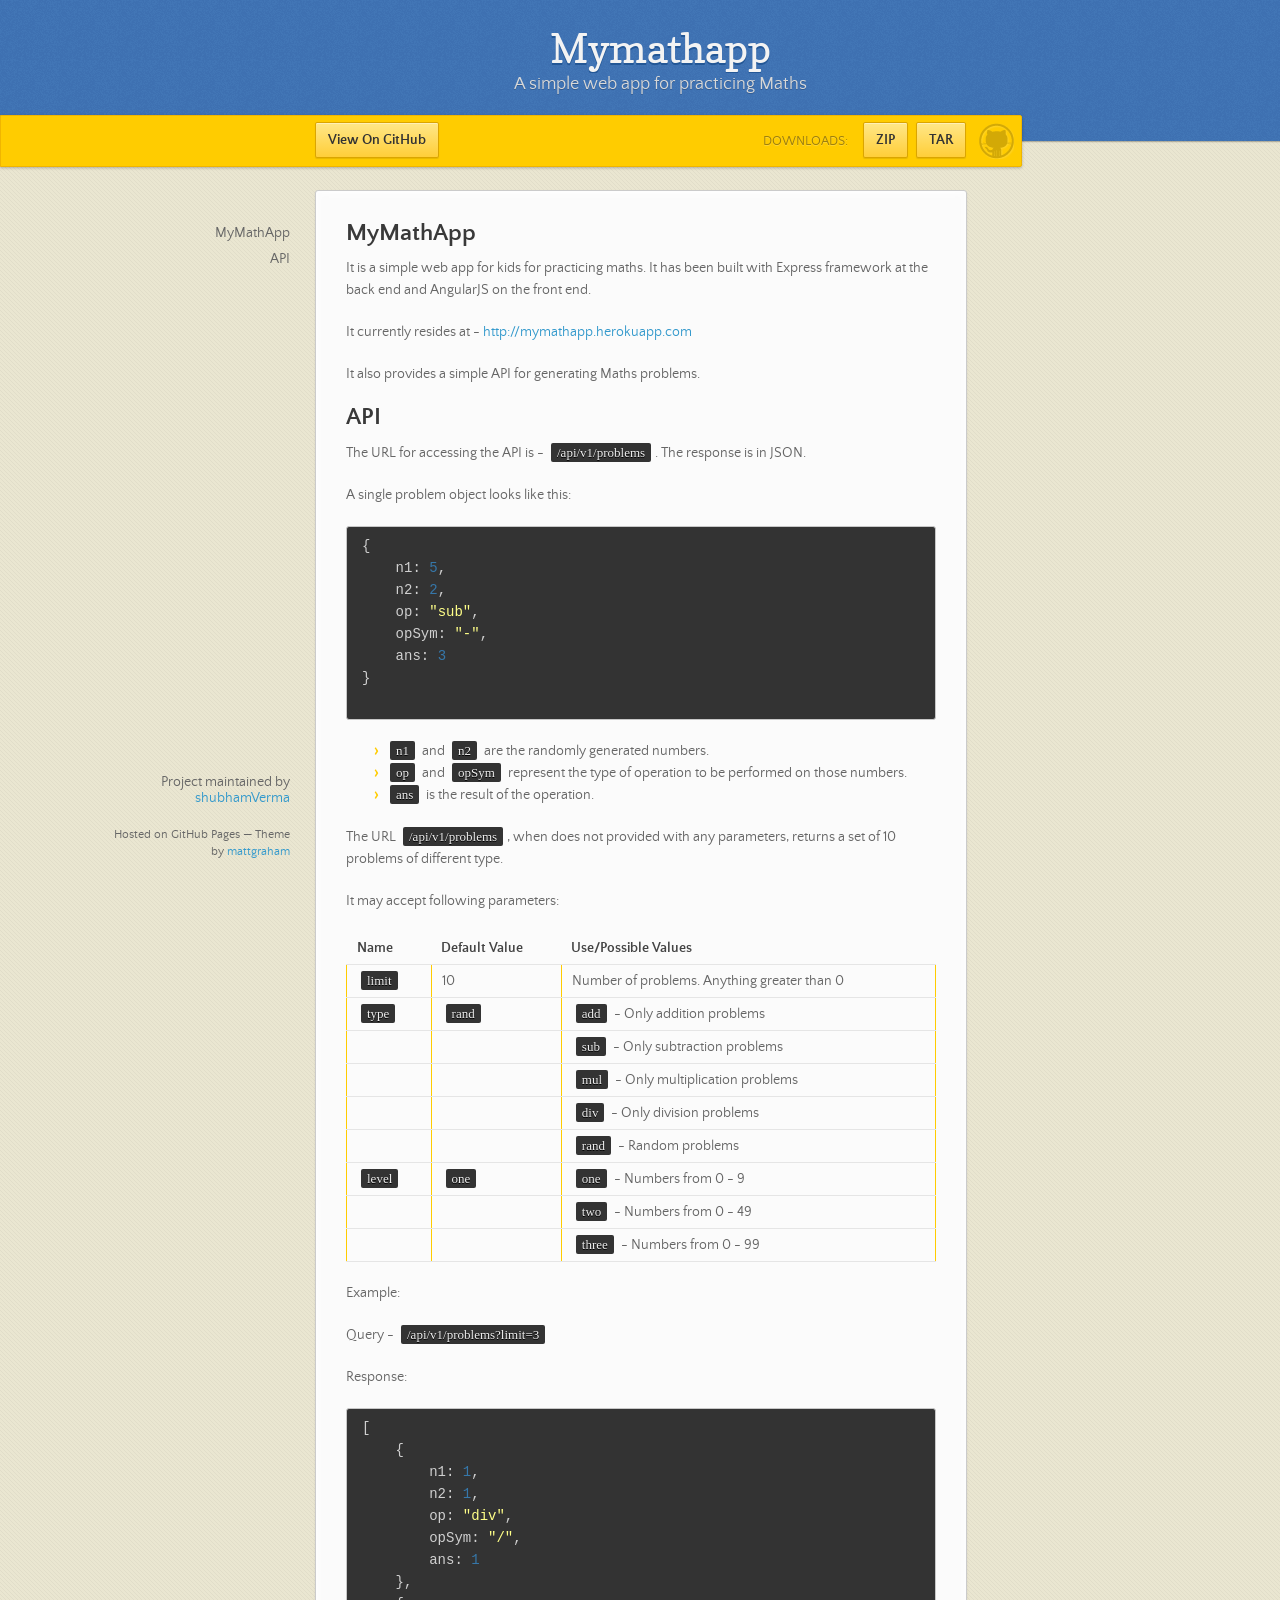
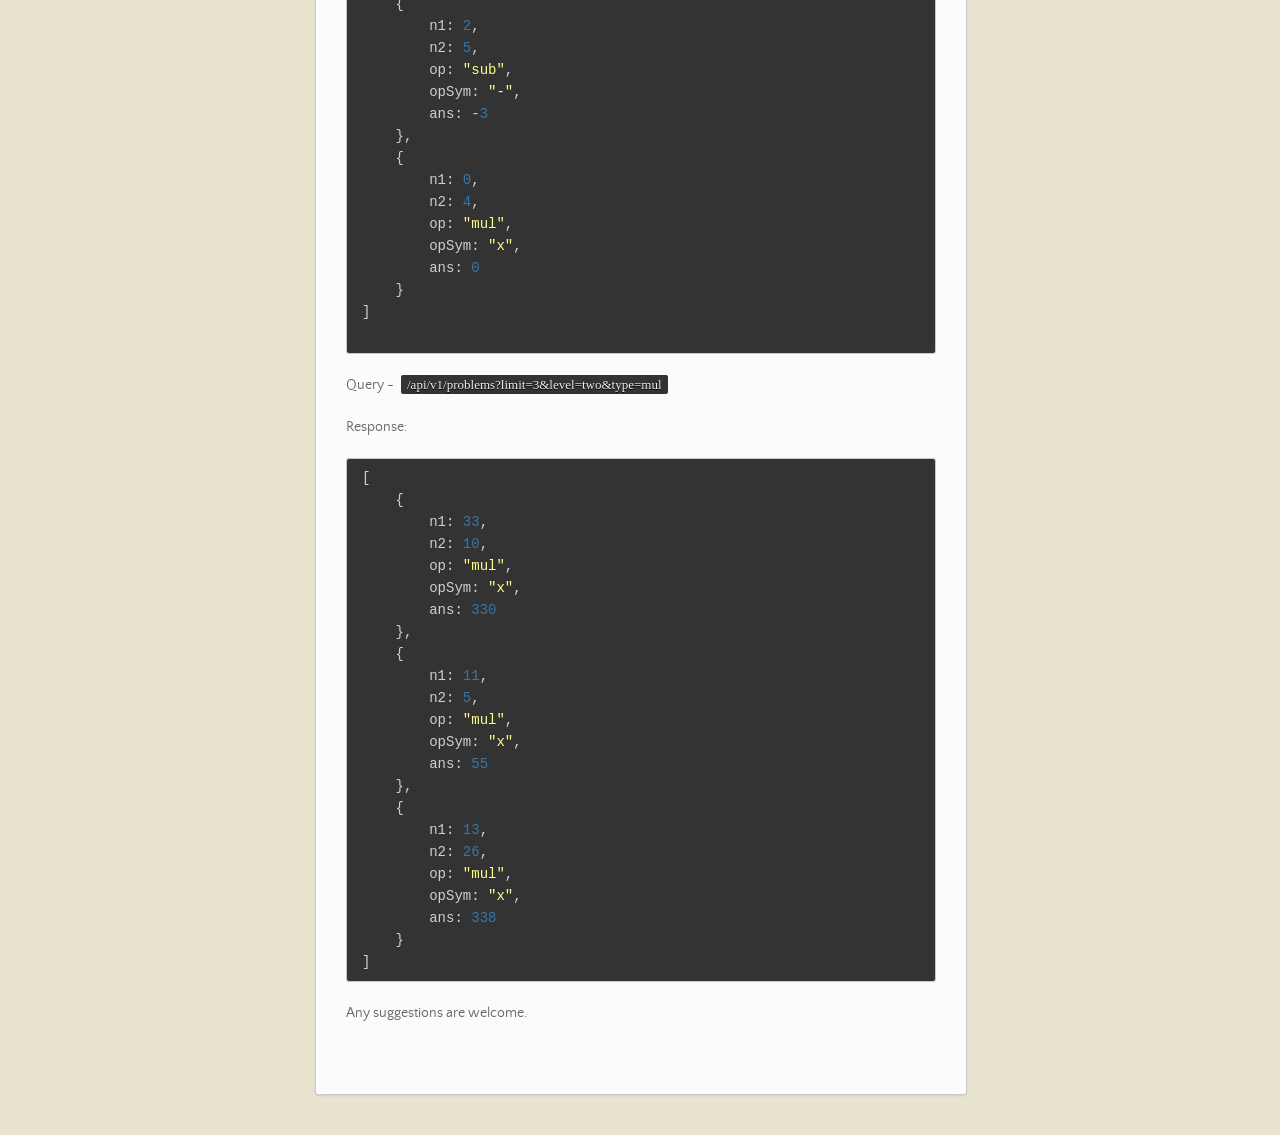
<file: index.html>
<!doctype html>
<html>
  <head>
    <meta charset="utf-8">
    <meta http-equiv="X-UA-Compatible" content="chrome=1">
    <title>Mymathapp by shubhamVerma</title>
    <link rel="stylesheet" href="stylesheets/styles.css">
    <link rel="stylesheet" href="stylesheets/pygment_trac.css">
    <script src="https://ajax.googleapis.com/ajax/libs/jquery/1.7.1/jquery.min.js"></script>
    <script src="javascripts/main.js"></script>
    <!--[if lt IE 9]>
      <script src="//html5shiv.googlecode.com/svn/trunk/html5.js"></script>
    <![endif]-->
    <meta name="viewport" content="width=device-width, initial-scale=1, user-scalable=no">

  </head>
  <body>

      <header>
        <h1>Mymathapp</h1>
        <p>A simple web app for practicing Maths</p>
      </header>

      <div id="banner">
        <span id="logo"></span>

        <a href="https://github.com/shubhamVerma/mymathapp" class="button fork"><strong>View On GitHub</strong></a>
        <div class="downloads">
          <span>Downloads:</span>
          <ul>
            <li><a href="https://github.com/shubhamVerma/mymathapp/zipball/master" class="button">ZIP</a></li>
            <li><a href="https://github.com/shubhamVerma/mymathapp/tarball/master" class="button">TAR</a></li>
          </ul>
        </div>
      </div><!-- end banner -->

    <div class="wrapper">
      <nav>
        <ul></ul>
      </nav>
      <section>
        <h2>
<a name="mymathapp" class="anchor" href="#mymathapp"><span class="octicon octicon-link"></span></a>MyMathApp</h2>

<p>It is a simple web app for kids for practicing maths. It has been built with Express framework at the back end and AngularJS on the front end.</p>

<p>It currently resides at - <a href="http://mymathapp.herokuapp.com">http://mymathapp.herokuapp.com</a></p>

<p>It also provides a simple API for generating Maths problems.</p>

<h2>
<a name="api" class="anchor" href="#api"><span class="octicon octicon-link"></span></a>API</h2>

<p>The URL for accessing the API is - <code>/api/v1/problems</code>.
The response is in JSON.</p>

<p>A single problem object looks like this:</p>

<div class="highlight highlight-javascript"><pre><span class="p">{</span>
    <span class="nx">n1</span><span class="o">:</span> <span class="mi">5</span><span class="p">,</span>
    <span class="nx">n2</span><span class="o">:</span> <span class="mi">2</span><span class="p">,</span>
    <span class="nx">op</span><span class="o">:</span> <span class="s2">"sub"</span><span class="p">,</span>
    <span class="nx">opSym</span><span class="o">:</span> <span class="s2">"-"</span><span class="p">,</span>
    <span class="nx">ans</span><span class="o">:</span> <span class="mi">3</span>
<span class="p">}</span>

</pre></div>

<ul>
<li>
<code>n1</code> and <code>n2</code> are the randomly generated numbers. </li>
<li>
<code>op</code> and <code>opSym</code> represent the type of operation to be performed on those numbers. </li>
<li>
<code>ans</code> is the result of the operation.</li>
</ul><p>The URL <code>/api/v1/problems</code>, when does not provided with any parameters, returns a set of 10 problems of different type.</p>

<p>It may accept following parameters:</p>

<table>
<thead><tr>
<th align="center">Name</th>
<th align="center">Default Value</th>
<th>Use/Possible Values</th>
</tr></thead>
<tbody>
<tr>
<td align="center"><code>limit</code></td>
<td align="center">10</td>
<td>Number of problems. Anything greater than 0</td>
</tr>
<tr>
<td align="center"><code>type</code></td>
<td align="center"><code>rand</code></td>
<td>
<code>add</code> - Only addition problems</td>
</tr>
<tr>
<td align="center"></td>
<td align="center"></td>
<td>
<code>sub</code> - Only subtraction problems</td>
</tr>
<tr>
<td align="center"></td>
<td align="center"></td>
<td>
<code>mul</code> - Only multiplication problems</td>
</tr>
<tr>
<td align="center"></td>
<td align="center"></td>
<td>
<code>div</code> - Only division problems</td>
</tr>
<tr>
<td align="center"></td>
<td align="center"></td>
<td>
<code>rand</code> - Random problems</td>
</tr>
<tr>
<td align="center"><code>level</code></td>
<td align="center"><code>one</code></td>
<td>
<code>one</code> - Numbers from 0 - 9</td>
</tr>
<tr>
<td align="center"></td>
<td align="center"></td>
<td>
<code>two</code> - Numbers from 0 - 49</td>
</tr>
<tr>
<td align="center"></td>
<td align="center"></td>
<td>
<code>three</code> - Numbers from 0 - 99</td>
</tr>
</tbody>
</table><p>Example:</p>

<p>Query - <code>/api/v1/problems?limit=3</code></p>

<p>Response:</p>

<div class="highlight highlight-javascript"><pre><span class="p">[</span>
    <span class="p">{</span>
        <span class="nx">n1</span><span class="o">:</span> <span class="mi">1</span><span class="p">,</span>
        <span class="nx">n2</span><span class="o">:</span> <span class="mi">1</span><span class="p">,</span>
        <span class="nx">op</span><span class="o">:</span> <span class="s2">"div"</span><span class="p">,</span>
        <span class="nx">opSym</span><span class="o">:</span> <span class="s2">"/"</span><span class="p">,</span>
        <span class="nx">ans</span><span class="o">:</span> <span class="mi">1</span>
    <span class="p">},</span>
    <span class="p">{</span>
        <span class="nx">n1</span><span class="o">:</span> <span class="mi">2</span><span class="p">,</span>
        <span class="nx">n2</span><span class="o">:</span> <span class="mi">5</span><span class="p">,</span>
        <span class="nx">op</span><span class="o">:</span> <span class="s2">"sub"</span><span class="p">,</span>
        <span class="nx">opSym</span><span class="o">:</span> <span class="s2">"-"</span><span class="p">,</span>
        <span class="nx">ans</span><span class="o">:</span> <span class="o">-</span><span class="mi">3</span>
    <span class="p">},</span>
    <span class="p">{</span>
        <span class="nx">n1</span><span class="o">:</span> <span class="mi">0</span><span class="p">,</span>
        <span class="nx">n2</span><span class="o">:</span> <span class="mi">4</span><span class="p">,</span>
        <span class="nx">op</span><span class="o">:</span> <span class="s2">"mul"</span><span class="p">,</span>
        <span class="nx">opSym</span><span class="o">:</span> <span class="s2">"x"</span><span class="p">,</span>
        <span class="nx">ans</span><span class="o">:</span> <span class="mi">0</span>
    <span class="p">}</span>
<span class="p">]</span>

</pre></div>

<p>Query - <code>/api/v1/problems?limit=3&amp;level=two&amp;type=mul</code></p>

<p>Response:</p>

<div class="highlight highlight-javascript"><pre><span class="p">[</span>
    <span class="p">{</span>
        <span class="nx">n1</span><span class="o">:</span> <span class="mi">33</span><span class="p">,</span>
        <span class="nx">n2</span><span class="o">:</span> <span class="mi">10</span><span class="p">,</span>
        <span class="nx">op</span><span class="o">:</span> <span class="s2">"mul"</span><span class="p">,</span>
        <span class="nx">opSym</span><span class="o">:</span> <span class="s2">"x"</span><span class="p">,</span>
        <span class="nx">ans</span><span class="o">:</span> <span class="mi">330</span>
    <span class="p">},</span>
    <span class="p">{</span>
        <span class="nx">n1</span><span class="o">:</span> <span class="mi">11</span><span class="p">,</span>
        <span class="nx">n2</span><span class="o">:</span> <span class="mi">5</span><span class="p">,</span>
        <span class="nx">op</span><span class="o">:</span> <span class="s2">"mul"</span><span class="p">,</span>
        <span class="nx">opSym</span><span class="o">:</span> <span class="s2">"x"</span><span class="p">,</span>
        <span class="nx">ans</span><span class="o">:</span> <span class="mi">55</span>
    <span class="p">},</span>
    <span class="p">{</span>
        <span class="nx">n1</span><span class="o">:</span> <span class="mi">13</span><span class="p">,</span>
        <span class="nx">n2</span><span class="o">:</span> <span class="mi">26</span><span class="p">,</span>
        <span class="nx">op</span><span class="o">:</span> <span class="s2">"mul"</span><span class="p">,</span>
        <span class="nx">opSym</span><span class="o">:</span> <span class="s2">"x"</span><span class="p">,</span>
        <span class="nx">ans</span><span class="o">:</span> <span class="mi">338</span>
    <span class="p">}</span>
<span class="p">]</span>
</pre></div>

<p>Any suggestions are welcome.</p>
      </section>
      <footer>
        <p>Project maintained by <a href="https://github.com/shubhamVerma">shubhamVerma</a></p>
        <p><small>Hosted on GitHub Pages &mdash; Theme by <a href="https://twitter.com/michigangraham">mattgraham</a></small></p>
      </footer>
    </div>
    <!--[if !IE]><script>fixScale(document);</script><![endif]-->
    
  </body>
</html>
</file>
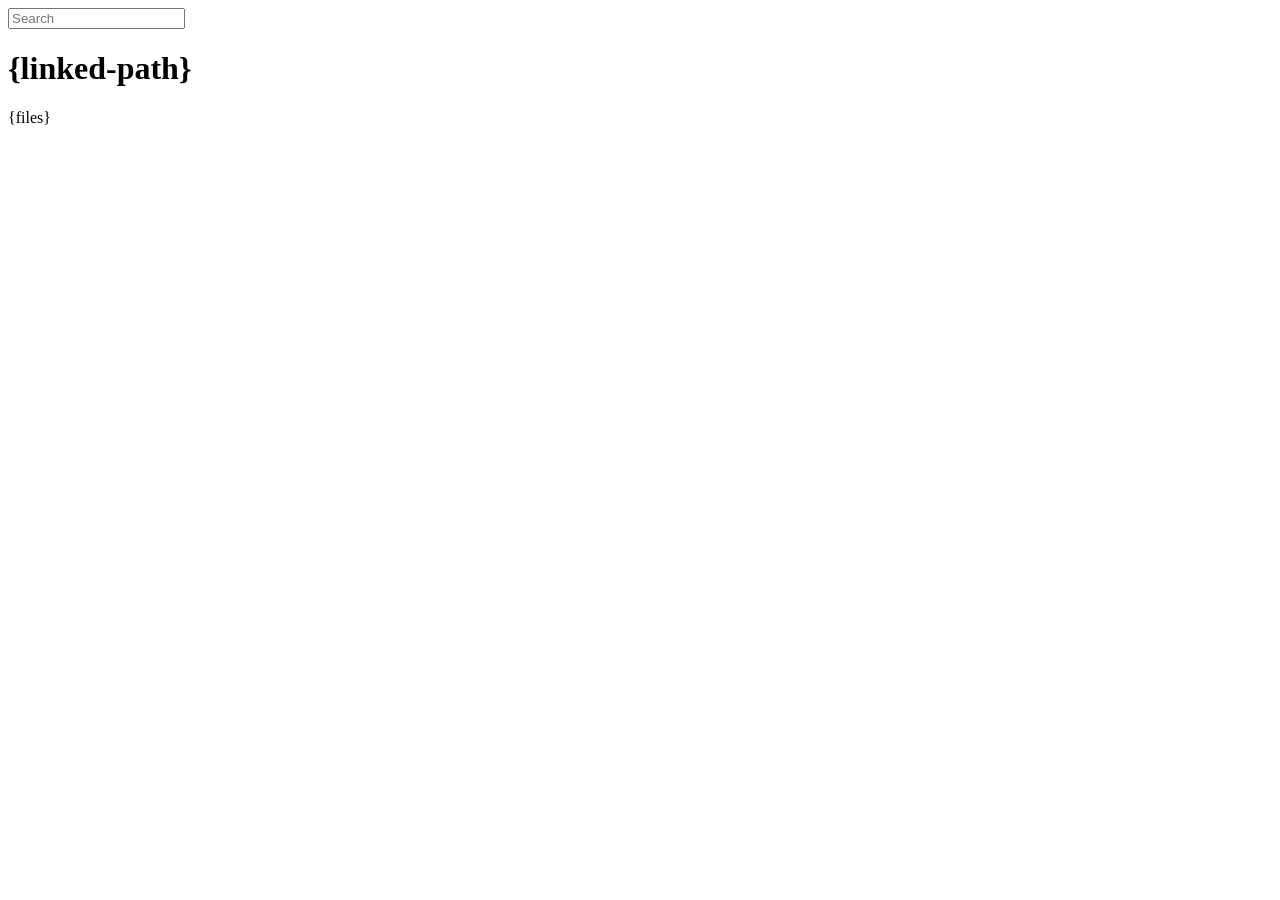
<file: node_modules/express/node_modules/connect/lib/public/directory.html>
<!DOCTYPE html>
<html>
  <head>
    <meta charset='utf-8'> 
    <title>listing directory {directory}</title>
    <style>{style}</style>
    <script>
      function $(id){
        var el = 'string' == typeof id
          ? document.getElementById(id)
          : id;

        el.on = function(event, fn){
          if ('content loaded' == event) {
            event = window.attachEvent ? "load" : "DOMContentLoaded";
          }
          el.addEventListener
            ? el.addEventListener(event, fn, false)
            : el.attachEvent("on" + event, fn);
        };

        el.all = function(selector){
          return $(el.querySelectorAll(selector));
        };

        el.each = function(fn){
          for (var i = 0, len = el.length; i < len; ++i) {
            fn($(el[i]), i);
          }
        };

        el.getClasses = function(){
          return this.getAttribute('class').split(/\s+/);
        };

        el.addClass = function(name){
          var classes = this.getAttribute('class');
          el.setAttribute('class', classes
            ? classes + ' ' + name
            : name);
        };

        el.removeClass = function(name){
          var classes = this.getClasses().filter(function(curr){
            return curr != name;
          });
          this.setAttribute('class', classes);
        };

        return el;
      }

      function search() {
        var str = $('search').value
          , links = $('files').all('a');

        links.each(function(link){
          var text = link.textContent;

          if ('..' == text) return;
          if (str.length && ~text.indexOf(str)) {
            link.addClass('highlight');
          } else {
            link.removeClass('highlight');
          }
        });
      }

      $(window).on('content loaded', function(){
        $('search').on('keyup', search);
      });
    </script>
  </head>
  <body class="directory">
    <input id="search" type="text" placeholder="Search" autocomplete="off" />
    <div id="wrapper">
      <h1>{linked-path}</h1>
      {files}
    </div>
  </body>
</html>
</file>
<file: stylesheets/styles.css>
/*
Leap Day for GitHub Pages
by Matt Graham
*/
@font-face {
  font-family: 'Quattrocento Sans';
  src: url("../fonts/quattrocentosans-bold-webfont.eot");
  src: url("../fonts/quattrocentosans-bold-webfont.eot?#iefix") format("embedded-opentype"), url("../fonts/quattrocentosans-bold-webfont.woff") format("woff"), url("../fonts/quattrocentosans-bold-webfont.ttf") format("truetype"), url("../fonts/quattrocentosans-bold-webfont.svg#QuattrocentoSansBold") format("svg");
  font-weight: bold;
  font-style: normal;
}

@font-face {
  font-family: 'Quattrocento Sans';
  src: url("../fonts/quattrocentosans-bolditalic-webfont.eot");
  src: url("../fonts/quattrocentosans-bolditalic-webfont.eot?#iefix") format("embedded-opentype"), url("../fonts/quattrocentosans-bolditalic-webfont.woff") format("woff"), url("../fonts/quattrocentosans-bolditalic-webfont.ttf") format("truetype"), url("../fonts/quattrocentosans-bolditalic-webfont.svg#QuattrocentoSansBoldItalic") format("svg");
  font-weight: bold;
  font-style: italic;
}

@font-face {
  font-family: 'Quattrocento Sans';
  src: url("../fonts/quattrocentosans-italic-webfont.eot");
  src: url("../fonts/quattrocentosans-italic-webfont.eot?#iefix") format("embedded-opentype"), url("../fonts/quattrocentosans-italic-webfont.woff") format("woff"), url("../fonts/quattrocentosans-italic-webfont.ttf") format("truetype"), url("../fonts/quattrocentosans-italic-webfont.svg#QuattrocentoSansItalic") format("svg");
  font-weight: normal;
  font-style: italic;
}

@font-face {
  font-family: 'Quattrocento Sans';
  src: url("../fonts/quattrocentosans-regular-webfont.eot");
  src: url("../fonts/quattrocentosans-regular-webfont.eot?#iefix") format("embedded-opentype"), url("../fonts/quattrocentosans-regular-webfont.woff") format("woff"), url("../fonts/quattrocentosans-regular-webfont.ttf") format("truetype"), url("../fonts/quattrocentosans-regular-webfont.svg#QuattrocentoSansRegular") format("svg");
  font-weight: normal;
  font-style: normal;
}

@font-face {
  font-family: 'Copse';
  src: url("../fonts/copse-regular-webfont.eot");
  src: url("../fonts/copse-regular-webfont.eot?#iefix") format("embedded-opentype"), url("../fonts/copse-regular-webfont.woff") format("woff"), url("../fonts/copse-regular-webfont.ttf") format("truetype"), url("../fonts/copse-regular-webfont.svg#CopseRegular") format("svg");
  font-weight: normal;
  font-style: normal;
}

/* normalize.css 2012-02-07T12:37 UTC - http://github.com/necolas/normalize.css */
/* =============================================================================
   HTML5 display definitions
   ========================================================================== */
/*
 * Corrects block display not defined in IE6/7/8/9 & FF3
 */
article,
aside,
details,
figcaption,
figure,
footer,
header,
hgroup,
nav,
section,
summary {
  display: block;
}

/*
 * Corrects inline-block display not defined in IE6/7/8/9 & FF3
 */
audio,
canvas,
video {
  display: inline-block;
  *display: inline;
  *zoom: 1;
}

/*
 * Prevents modern browsers from displaying 'audio' without controls
 */
audio:not([controls]) {
  display: none;
}

/*
 * Addresses styling for 'hidden' attribute not present in IE7/8/9, FF3, S4
 * Known issue: no IE6 support
 */
[hidden] {
  display: none;
}

/* =============================================================================
   Base
   ========================================================================== */
/*
 * 1. Corrects text resizing oddly in IE6/7 when body font-size is set using em units
 *    http://clagnut.com/blog/348/#c790
 * 2. Prevents iOS text size adjust after orientation change, without disabling user zoom
 *    www.456bereastreet.com/archive/201012/controlling_text_size_in_safari_for_ios_without_disabling_user_zoom/
 */
html {
  font-size: 100%;
  /* 1 */
  -webkit-text-size-adjust: 100%;
  /* 2 */
  -ms-text-size-adjust: 100%;
  /* 2 */
}

/*
 * Addresses font-family inconsistency between 'textarea' and other form elements.
 */
html,
button,
input,
select,
textarea {
  font-family: sans-serif;
}

/*
 * Addresses margins handled incorrectly in IE6/7
 */
body {
  margin: 0;
}

/* =============================================================================
   Links
   ========================================================================== */
/*
 * Addresses outline displayed oddly in Chrome
 */
a:focus {
  outline: thin dotted;
}

/*
 * Improves readability when focused and also mouse hovered in all browsers
 * people.opera.com/patrickl/experiments/keyboard/test
 */
a:hover,
a:active {
  outline: 0;
}

/* =============================================================================
   Typography
   ========================================================================== */
/*
 * Addresses font sizes and margins set differently in IE6/7
 * Addresses font sizes within 'section' and 'article' in FF4+, Chrome, S5
 */
h1 {
  font-size: 2em;
  margin: 0.67em 0;
}

h2 {
  font-size: 1.5em;
  margin: 0.83em 0;
}

h3 {
  font-size: 1.17em;
  margin: 1em 0;
}

h4 {
  font-size: 1em;
  margin: 1.33em 0;
}

h5 {
  font-size: 0.83em;
  margin: 1.67em 0;
}

h6 {
  font-size: 0.75em;
  margin: 2.33em 0;
}

/*
 * Addresses styling not present in IE7/8/9, S5, Chrome
 */
abbr[title] {
  border-bottom: 1px dotted;
}

/*
 * Addresses style set to 'bolder' in FF3+, S4/5, Chrome
*/
b,
strong {
  font-weight: bold;
}

blockquote {
  margin: 1em 40px;
}

/*
 * Addresses styling not present in S5, Chrome
 */
dfn {
  font-style: italic;
}

/*
 * Addresses styling not present in IE6/7/8/9
 */
mark {
  background: #ff0;
  color: #000;
}

/*
 * Addresses margins set differently in IE6/7
 */
p,
pre {
  margin: 1em 0;
}

/*
 * Corrects font family set oddly in IE6, S4/5, Chrome
 * en.wikipedia.org/wiki/User:Davidgothberg/Test59
 */
pre,
code,
kbd,
samp {
  font-family: monospace, serif;
  _font-family: 'courier new', monospace;
  font-size: 1em;
}

/*
 * 1. Addresses CSS quotes not supported in IE6/7
 * 2. Addresses quote property not supported in S4
 */
/* 1 */
q {
  quotes: none;
}

/* 2 */
q:before,
q:after {
  content: '';
  content: none;
}

small {
  font-size: 75%;
}

/*
 * Prevents sub and sup affecting line-height in all browsers
 * gist.github.com/413930
 */
sub,
sup {
  font-size: 75%;
  line-height: 0;
  position: relative;
  vertical-align: baseline;
}

sup {
  top: -0.5em;
}

sub {
  bottom: -0.25em;
}

/* =============================================================================
   Lists
   ========================================================================== */
/*
 * Addresses margins set differently in IE6/7
 */
dl,
menu,
ol,
ul {
  margin: 1em 0;
}

dd {
  margin: 0 0 0 40px;
}

/*
 * Addresses paddings set differently in IE6/7
 */
menu,
ol,
ul {
  padding: 0 0 0 40px;
}

/*
 * Corrects list images handled incorrectly in IE7
 */
nav ul,
nav ol {
  list-style: none;
  list-style-image: none;
}

/* =============================================================================
   Embedded content
   ========================================================================== */
/*
 * 1. Removes border when inside 'a' element in IE6/7/8/9, FF3
 * 2. Improves image quality when scaled in IE7
 *    code.flickr.com/blog/2008/11/12/on-ui-quality-the-little-things-client-side-image-resizing/
 */
img {
  border: 0;
  /* 1 */
  -ms-interpolation-mode: bicubic;
  /* 2 */
}

/*
 * Corrects overflow displayed oddly in IE9
 */
svg:not(:root) {
  overflow: hidden;
}

/* =============================================================================
   Figures
   ========================================================================== */
/*
 * Addresses margin not present in IE6/7/8/9, S5, O11
 */
figure {
  margin: 0;
}

/* =============================================================================
   Forms
   ========================================================================== */
/*
 * Corrects margin displayed oddly in IE6/7
 */
form {
  margin: 0;
}

/*
 * Define consistent border, margin, and padding
 */
fieldset {
  border: 1px solid #c0c0c0;
  margin: 0 2px;
  padding: 0.35em 0.625em 0.75em;
}

/*
 * 1. Corrects color not being inherited in IE6/7/8/9
 * 2. Corrects text not wrapping in FF3 
 * 3. Corrects alignment displayed oddly in IE6/7
 */
legend {
  border: 0;
  /* 1 */
  padding: 0;
  white-space: normal;
  /* 2 */
  *margin-left: -7px;
  /* 3 */
}

/*
 * 1. Corrects font size not being inherited in all browsers
 * 2. Addresses margins set differently in IE6/7, FF3+, S5, Chrome
 * 3. Improves appearance and consistency in all browsers
 */
button,
input,
select,
textarea {
  font-size: 100%;
  /* 1 */
  margin: 0;
  /* 2 */
  vertical-align: baseline;
  /* 3 */
  *vertical-align: middle;
  /* 3 */
}

/*
 * Addresses FF3/4 setting line-height on 'input' using !important in the UA stylesheet
 */
button,
input {
  line-height: normal;
  /* 1 */
}

/*
 * 1. Improves usability and consistency of cursor style between image-type 'input' and others
 * 2. Corrects inability to style clickable 'input' types in iOS
 * 3. Removes inner spacing in IE7 without affecting normal text inputs
 *    Known issue: inner spacing remains in IE6
 */
button,
input[type="button"],
input[type="reset"],
input[type="submit"] {
  cursor: pointer;
  /* 1 */
  -webkit-appearance: button;
  /* 2 */
  *overflow: visible;
  /* 3 */
}

/*
 * Re-set default cursor for disabled elements
 */
button[disabled],
input[disabled] {
  cursor: default;
}

/*
 * 1. Addresses box sizing set to content-box in IE8/9
 * 2. Removes excess padding in IE8/9
 * 3. Removes excess padding in IE7
      Known issue: excess padding remains in IE6
 */
input[type="checkbox"],
input[type="radio"] {
  box-sizing: border-box;
  /* 1 */
  padding: 0;
  /* 2 */
  *height: 13px;
  /* 3 */
  *width: 13px;
  /* 3 */
}

/*
 * 1. Addresses appearance set to searchfield in S5, Chrome
 * 2. Addresses box-sizing set to border-box in S5, Chrome (include -moz to future-proof)
 */
input[type="search"] {
  -webkit-appearance: textfield;
  /* 1 */
  -moz-box-sizing: content-box;
  -webkit-box-sizing: content-box;
  /* 2 */
  box-sizing: content-box;
}

/*
 * Removes inner padding and search cancel button in S5, Chrome on OS X
 */
input[type="search"]::-webkit-search-decoration,
input[type="search"]::-webkit-search-cancel-button {
  -webkit-appearance: none;
}

/*
 * Removes inner padding and border in FF3+
 * www.sitepen.com/blog/2008/05/14/the-devils-in-the-details-fixing-dojos-toolbar-buttons/
 */
button::-moz-focus-inner,
input::-moz-focus-inner {
  border: 0;
  padding: 0;
}

/*
 * 1. Removes default vertical scrollbar in IE6/7/8/9
 * 2. Improves readability and alignment in all browsers
 */
textarea {
  overflow: auto;
  /* 1 */
  vertical-align: top;
  /* 2 */
}

/* =============================================================================
   Tables
   ========================================================================== */
/*
 * Remove most spacing between table cells
 */
table {
  border-collapse: collapse;
  border-spacing: 0;
}

body {
  font: 14px/22px "Quattrocento Sans", "Helvetica Neue", Helvetica, Arial, sans-serif;
  color: #666;
  font-weight: 300;
  margin: 0px;
  padding: 0px 0 20px 0px;
  background: url(../images/body-background.png) #eae6d1;
}

h1, h2, h3, h4, h5, h6 {
  color: #333;
  margin: 0 0 10px;
}

p, ul, ol, table, pre, dl {
  margin: 0 0 20px;
}

h1, h2, h3 {
  line-height: 1.1;
}

h1 {
  font-size: 28px;
}

h2 {
  font-size: 24px;
  color: #393939;
}

h3, h4, h5, h6 {
  color: #666666;
}

h3 {
  font-size: 18px;
  line-height: 24px;
}

a {
  color: #3399cc;
  font-weight: 400;
  text-decoration: none;
}

a small {
  font-size: 11px;
  color: #666;
  margin-top: -0.6em;
  display: block;
}

ul {
  list-style-image: url("../images/bullet.png");
}

strong {
  font-weight: bold;
  color: #333;
}

.wrapper {
  width: 650px;
  margin: 0 auto;
  position: relative;
}

section img {
  max-width: 100%;
}

blockquote {
  border-left: 1px solid #ffcc00;
  margin: 0;
  padding: 0 0 0 20px;
  font-style: italic;
}

code {
  font-family: "Lucida Sans", Monaco, Bitstream Vera Sans Mono, Lucida Console, Terminal;
  font-size: 13px;
  color: #efefef;
  text-shadow: 0px 1px 0px #000;
  margin: 0 4px;
  padding: 2px 6px;
  background: #333;
  -moz-border-radius: 2px;
  -webkit-border-radius: 2px;
  -o-border-radius: 2px;
  -ms-border-radius: 2px;
  -khtml-border-radius: 2px;
  border-radius: 2px;
}

pre {
  padding: 8px 15px;
  background: #333333;
  -moz-border-radius: 3px;
  -webkit-border-radius: 3px;
  -o-border-radius: 3px;
  -ms-border-radius: 3px;
  -khtml-border-radius: 3px;
  border-radius: 3px;
  border: 1px solid #c7c7c7;
  overflow: auto;
  overflow-y: hidden;
}
pre code {
  margin: 0px;
  padding: 0px;
}

table {
  width: 100%;
  border-collapse: collapse;
}

th {
  text-align: left;
  padding: 5px 10px;
  border-bottom: 1px solid #e5e5e5;
  color: #444;
}

td {
  text-align: left;
  padding: 5px 10px;
  border-bottom: 1px solid #e5e5e5;
  border-right: 1px solid #ffcc00;
}
td:first-child {
  border-left: 1px solid #ffcc00;
}

hr {
  border: 0;
  outline: none;
  height: 11px;
  background: transparent url("../images/hr.gif") center center repeat-x;
  margin: 0 0 20px;
}

dt {
  color: #444;
  font-weight: 700;
}

header {
  padding: 25px 20px 40px 20px;
  margin: 0;
  position: fixed;
  top: 0;
  left: 0;
  right: 0;
  width: 100%;
  text-align: center;
  background: url(../images/background.png) #4276b6;
  -moz-box-shadow: 1px 0px 2px rgba(0, 0, 0, 0.75);
  -webkit-box-shadow: 1px 0px 2px rgba(0, 0, 0, 0.75);
  -o-box-shadow: 1px 0px 2px rgba(0, 0, 0, 0.75);
  box-shadow: 1px 0px 2px rgba(0, 0, 0, 0.75);
  z-index: 99;
  -webkit-font-smoothing: antialiased;
  min-height: 76px;
}
header h1 {
  font: 40px/48px "Copse", "Helvetica Neue", Helvetica, Arial, sans-serif;
  color: #f3f3f3;
  text-shadow: 0px 2px 0px #235796;
  margin: 0px;
  white-space: nowrap;
  overflow: hidden;
  text-overflow: ellipsis;
  -o-text-overflow: ellipsis;
  -ms-text-overflow: ellipsis;
}
header p {
  color: #d8d8d8;
  text-shadow: rgba(0, 0, 0, 0.2) 0 1px 0;
  font-size: 18px;
  margin: 0px;
}

#banner {
  z-index: 100;
  left: 0;
  right: 50%;
  height: 50px;
  margin-right: -382px;
  position: fixed;
  top: 115px;
  background: #ffcc00;
  border: 1px solid #f0b500;
  -moz-box-shadow: 0px 1px 3px rgba(0, 0, 0, 0.25);
  -webkit-box-shadow: 0px 1px 3px rgba(0, 0, 0, 0.25);
  -o-box-shadow: 0px 1px 3px rgba(0, 0, 0, 0.25);
  box-shadow: 0px 1px 3px rgba(0, 0, 0, 0.25);
  -moz-border-radius: 0px 2px 2px 0px;
  -webkit-border-radius: 0px 2px 2px 0px;
  -o-border-radius: 0px 2px 2px 0px;
  -ms-border-radius: 0px 2px 2px 0px;
  -khtml-border-radius: 0px 2px 2px 0px;
  border-radius: 0px 2px 2px 0px;
  padding-right: 10px;
}
#banner .button {
  border: 1px solid #dba500;
  background: -webkit-gradient(linear, 50% 0%, 50% 100%, color-stop(0%, #ffe788), color-stop(100%, #ffce38));
  background: -webkit-linear-gradient(#ffe788, #ffce38);
  background: -moz-linear-gradient(#ffe788, #ffce38);
  background: -o-linear-gradient(#ffe788, #ffce38);
  background: -ms-linear-gradient(#ffe788, #ffce38);
  background: linear-gradient(#ffe788, #ffce38);
  -moz-border-radius: 2px;
  -webkit-border-radius: 2px;
  -o-border-radius: 2px;
  -ms-border-radius: 2px;
  -khtml-border-radius: 2px;
  border-radius: 2px;
  -moz-box-shadow: inset 0px 1px 0px rgba(255, 255, 255, 0.4), 0px 1px 1px rgba(0, 0, 0, 0.1);
  -webkit-box-shadow: inset 0px 1px 0px rgba(255, 255, 255, 0.4), 0px 1px 1px rgba(0, 0, 0, 0.1);
  -o-box-shadow: inset 0px 1px 0px rgba(255, 255, 255, 0.4), 0px 1px 1px rgba(0, 0, 0, 0.1);
  box-shadow: inset 0px 1px 0px rgba(255, 255, 255, 0.4), 0px 1px 1px rgba(0, 0, 0, 0.1);
  background-color: #FFE788;
  margin-left: 5px;
  padding: 10px 12px;
  margin-top: 6px;
  line-height: 14px;
  font-size: 14px;
  color: #333;
  font-weight: bold;
  display: inline-block;
  text-align: center;
}
#banner .button:hover {
  background: -webkit-gradient(linear, 50% 0%, 50% 100%, color-stop(0%, #ffe788), color-stop(100%, #ffe788));
  background: -webkit-linear-gradient(#ffe788, #ffe788);
  background: -moz-linear-gradient(#ffe788, #ffe788);
  background: -o-linear-gradient(#ffe788, #ffe788);
  background: -ms-linear-gradient(#ffe788, #ffe788);
  background: linear-gradient(#ffe788, #ffe788);
  background-color: #ffeca0;
}
#banner .fork {
  position: fixed;
  left: 50%;
  margin-left: -325px;
  padding: 10px 12px;
  margin-top: 6px;
  line-height: 14px;
  font-size: 14px;
  background-color: #FFE788;
}
#banner .downloads {
  float: right;
  margin: 0 45px 0 0;
}
#banner .downloads span {
  float: left;
  line-height: 52px;
  font-size: 90%;
  color: #9d7f0d;
  text-transform: uppercase;
  text-shadow: rgba(255, 255, 255, 0.2) 0 1px 0;
}
#banner ul {
  list-style: none;
  height: 40px;
  padding: 0;
  float: left;
  margin-left: 10px;
}
#banner ul li {
  display: inline;
}
#banner ul li a.button {
  background-color: #FFE788;
}
#banner #logo {
  position: absolute;
  height: 36px;
  width: 36px;
  right: 7px;
  top: 7px;
  display: block;
  background: url(../images/octocat-logo.png);
}

section {
  width: 590px;
  padding: 30px 30px 50px 30px;
  margin: 20px 0;
  margin-top: 190px;
  position: relative;
  background: #fbfbfb;
  -moz-border-radius: 3px;
  -webkit-border-radius: 3px;
  -o-border-radius: 3px;
  -ms-border-radius: 3px;
  -khtml-border-radius: 3px;
  border-radius: 3px;
  border: 1px solid #cbcbcb;
  -moz-box-shadow: 0px 1px 2px rgba(0, 0, 0, 0.09), inset 0px 0px 2px 2px rgba(255, 255, 255, 0.5), inset 0 0 5px 5px rgba(255, 255, 255, 0.4);
  -webkit-box-shadow: 0px 1px 2px rgba(0, 0, 0, 0.09), inset 0px 0px 2px 2px rgba(255, 255, 255, 0.5), inset 0 0 5px 5px rgba(255, 255, 255, 0.4);
  -o-box-shadow: 0px 1px 2px rgba(0, 0, 0, 0.09), inset 0px 0px 2px 2px rgba(255, 255, 255, 0.5), inset 0 0 5px 5px rgba(255, 255, 255, 0.4);
  box-shadow: 0px 1px 2px rgba(0, 0, 0, 0.09), inset 0px 0px 2px 2px rgba(255, 255, 255, 0.5), inset 0 0 5px 5px rgba(255, 255, 255, 0.4);
}

small {
  font-size: 12px;
}

nav {
  width: 230px;
  position: fixed;
  top: 220px;
  left: 50%;
  margin-left: -580px;
  text-align: right;
}
nav ul {
  list-style: none;
  list-style-image: none;
  font-size: 14px;
  line-height: 24px;
}
nav ul li {
  padding: 5px 0px;
  line-height: 16px;
}
nav ul li.tag-h1 {
  font-size: 1.2em;
}
nav ul li.tag-h1 a {
  font-weight: bold;
  color: #333;
}
nav ul li.tag-h2 + .tag-h1 {
  margin-top: 10px;
}
nav ul a {
  color: #666;
}
nav ul a:hover {
  color: #999;
}

footer {
  width: 180px;
  position: fixed;
  left: 50%;
  margin-left: -530px;
  bottom: 20px;
  text-align: right;
  line-height: 16px;
}

@media print, screen and (max-width: 1060px) {
  div.wrapper {
    width: auto;
    margin: 0;
  }

  nav {
    display: none;
  }

  header, section, footer {
    float: none;
  }
  header h1, section h1, footer h1 {
    white-space: nowrap;
    overflow: hidden;
    text-overflow: ellipsis;
    -o-text-overflow: ellipsis;
    -ms-text-overflow: ellipsis;
  }

  #banner {
    width: 100%;
  }
  #banner .downloads {
    margin-right: 60px;
  }
  #banner #logo {
    margin-right: 15px;
  }

  section {
    border: 1px solid #e5e5e5;
    border-width: 1px 0;
    padding: 20px auto;
    margin: 190px auto 20px;
    max-width: 600px;
  }

  footer {
    text-align: center;
    margin: 20px auto;
    position: relative;
    left: auto;
    bottom: auto;
    width: auto;
  }
}
@media print, screen and (max-width: 720px) {
  body {
    word-wrap: break-word;
  }

  header {
    padding: 20px 20px;
    margin: 0;
  }
  header h1 {
    font-size: 32px;
    white-space: nowrap;
    overflow: hidden;
    text-overflow: ellipsis;
    -o-text-overflow: ellipsis;
    -ms-text-overflow: ellipsis;
  }
  header p {
    display: none;
  }

  #banner {
    top: 80px;
  }
  #banner .fork {
    float: left;
    display: inline-block;
    margin-left: 0px;
    position: fixed;
    left: 20px;
  }

  section {
    margin-top: 130px;
    margin-bottom: 0px;
    width: auto;
  }

  header ul, header p.view {
    position: static;
  }
}
@media print, screen and (max-width: 480px) {
  header {
    position: relative;
    padding: 5px 0px;
    min-height: 0px;
  }
  header h1 {
    font-size: 24px;
    white-space: nowrap;
    overflow: hidden;
    text-overflow: ellipsis;
    -o-text-overflow: ellipsis;
    -ms-text-overflow: ellipsis;
  }

  section {
    margin-top: 5px;
  }

  #banner {
    display: none;
  }

  header ul {
    display: none;
  }
}
@media print {
  body {
    padding: 0.4in;
    font-size: 12pt;
    color: #444;
  }
}
@media print, screen and (max-height: 680px) {
  footer {
    text-align: center;
    margin: 20px auto;
    position: relative;
    left: auto;
    bottom: auto;
    width: auto;
  }
}
@media print, screen and (max-height: 480px) {
  nav {
    display: none;
  }

  footer {
    text-align: center;
    margin: 20px auto;
    position: relative;
    left: auto;
    bottom: auto;
    width: auto;
  }
}
</file>
<file: stylesheets/pygment_trac.css>
.highlight .hll { background-color: #404040 }
.highlight  { color: #d0d0d0 }
.highlight .c { color: #999999; font-style: italic } /* Comment */
.highlight .err { color: #a61717; background-color: #e3d2d2 } /* Error */
.highlight .g { color: #d0d0d0 } /* Generic */
.highlight .k { color: #6ab825; font-weight: normal } /* Keyword */
.highlight .l { color: #d0d0d0 } /* Literal */
.highlight .n { color: #d0d0d0 } /* Name */
.highlight .o { color: #d0d0d0 } /* Operator */
.highlight .x { color: #d0d0d0 } /* Other */
.highlight .p { color: #d0d0d0 } /* Punctuation */
.highlight .cm { color: #999999; font-style: italic } /* Comment.Multiline */
.highlight .cp { color: #cd2828; font-weight: normal } /* Comment.Preproc */
.highlight .c1 { color: #999999; font-style: italic } /* Comment.Single */
.highlight .cs { color: #e50808; font-weight: normal; background-color: #520000 } /* Comment.Special */
.highlight .gd { color: #d22323 } /* Generic.Deleted */
.highlight .ge { color: #d0d0d0; font-style: italic } /* Generic.Emph */
.highlight .gr { color: #d22323 } /* Generic.Error */
.highlight .gh { color: #ffffff; font-weight: normal } /* Generic.Heading */
.highlight .gi { color: #589819 } /* Generic.Inserted */
.highlight .go { color: #cccccc } /* Generic.Output */
.highlight .gp { color: #aaaaaa } /* Generic.Prompt */
.highlight .gs { color: #d0d0d0; font-weight: normal } /* Generic.Strong */
.highlight .gu { color: #ffffff; text-decoration: underline } /* Generic.Subheading */
.highlight .gt { color: #d22323 } /* Generic.Traceback */
.highlight .kc { color: #6ab825; font-weight: normal } /* Keyword.Constant */
.highlight .kd { color: #6ab825; font-weight: normal } /* Keyword.Declaration */
.highlight .kn { color: #6ab825; font-weight: normal } /* Keyword.Namespace */
.highlight .kp { color: #6ab825 } /* Keyword.Pseudo */
.highlight .kr { color: #6ab825; font-weight: normal } /* Keyword.Reserved */
.highlight .kt { color: #6ab825; font-weight: normal } /* Keyword.Type */
.highlight .ld { color: #d0d0d0 } /* Literal.Date */
.highlight .m { color: #3677a9 } /* Literal.Number */
.highlight .s { color: #ff8 } /* Literal.String */
.highlight .na { color: #bbbbbb } /* Name.Attribute */
.highlight .nb { color: #24909d } /* Name.Builtin */
.highlight .nc { color: #447fcf; text-decoration: underline } /* Name.Class */
.highlight .no { color: #40ffff } /* Name.Constant */
.highlight .nd { color: #ffa500 } /* Name.Decorator */
.highlight .ni { color: #d0d0d0 } /* Name.Entity */
.highlight .ne { color: #bbbbbb } /* Name.Exception */
.highlight .nf { color: #447fcf } /* Name.Function */
.highlight .nl { color: #d0d0d0 } /* Name.Label */
.highlight .nn { color: #447fcf; text-decoration: underline } /* Name.Namespace */
.highlight .nx { color: #d0d0d0 } /* Name.Other */
.highlight .py { color: #d0d0d0 } /* Name.Property */
.highlight .nt { color: #6ab825;} /* Name.Tag */
.highlight .nv { color: #40ffff } /* Name.Variable */
.highlight .ow { color: #6ab825; font-weight: normal } /* Operator.Word */
.highlight .w { color: #666666 } /* Text.Whitespace */
.highlight .mf { color: #3677a9 } /* Literal.Number.Float */
.highlight .mh { color: #3677a9 } /* Literal.Number.Hex */
.highlight .mi { color: #3677a9 } /* Literal.Number.Integer */
.highlight .mo { color: #3677a9 } /* Literal.Number.Oct */
.highlight .sb { color: #ff8 } /* Literal.String.Backtick */
.highlight .sc { color: #ff8 } /* Literal.String.Char */
.highlight .sd { color: #ff8 } /* Literal.String.Doc */
.highlight .s2 { color: #ff8 } /* Literal.String.Double */
.highlight .se { color: #ff8 } /* Literal.String.Escape */
.highlight .sh { color: #ff8 } /* Literal.String.Heredoc */
.highlight .si { color: #ff8 } /* Literal.String.Interpol */
.highlight .sx { color: #ffa500 } /* Literal.String.Other */
.highlight .sr { color: #ff8 } /* Literal.String.Regex */
.highlight .s1 { color: #ff8 } /* Literal.String.Single */
.highlight .ss { color: #ff8 } /* Literal.String.Symbol */
.highlight .bp { color: #24909d } /* Name.Builtin.Pseudo */
.highlight .vc { color: #40ffff } /* Name.Variable.Class */
.highlight .vg { color: #40ffff } /* Name.Variable.Global */
.highlight .vi { color: #40ffff } /* Name.Variable.Instance */
.highlight .il { color: #3677a9 } /* Literal.Number.Integer.Long */
</file>
